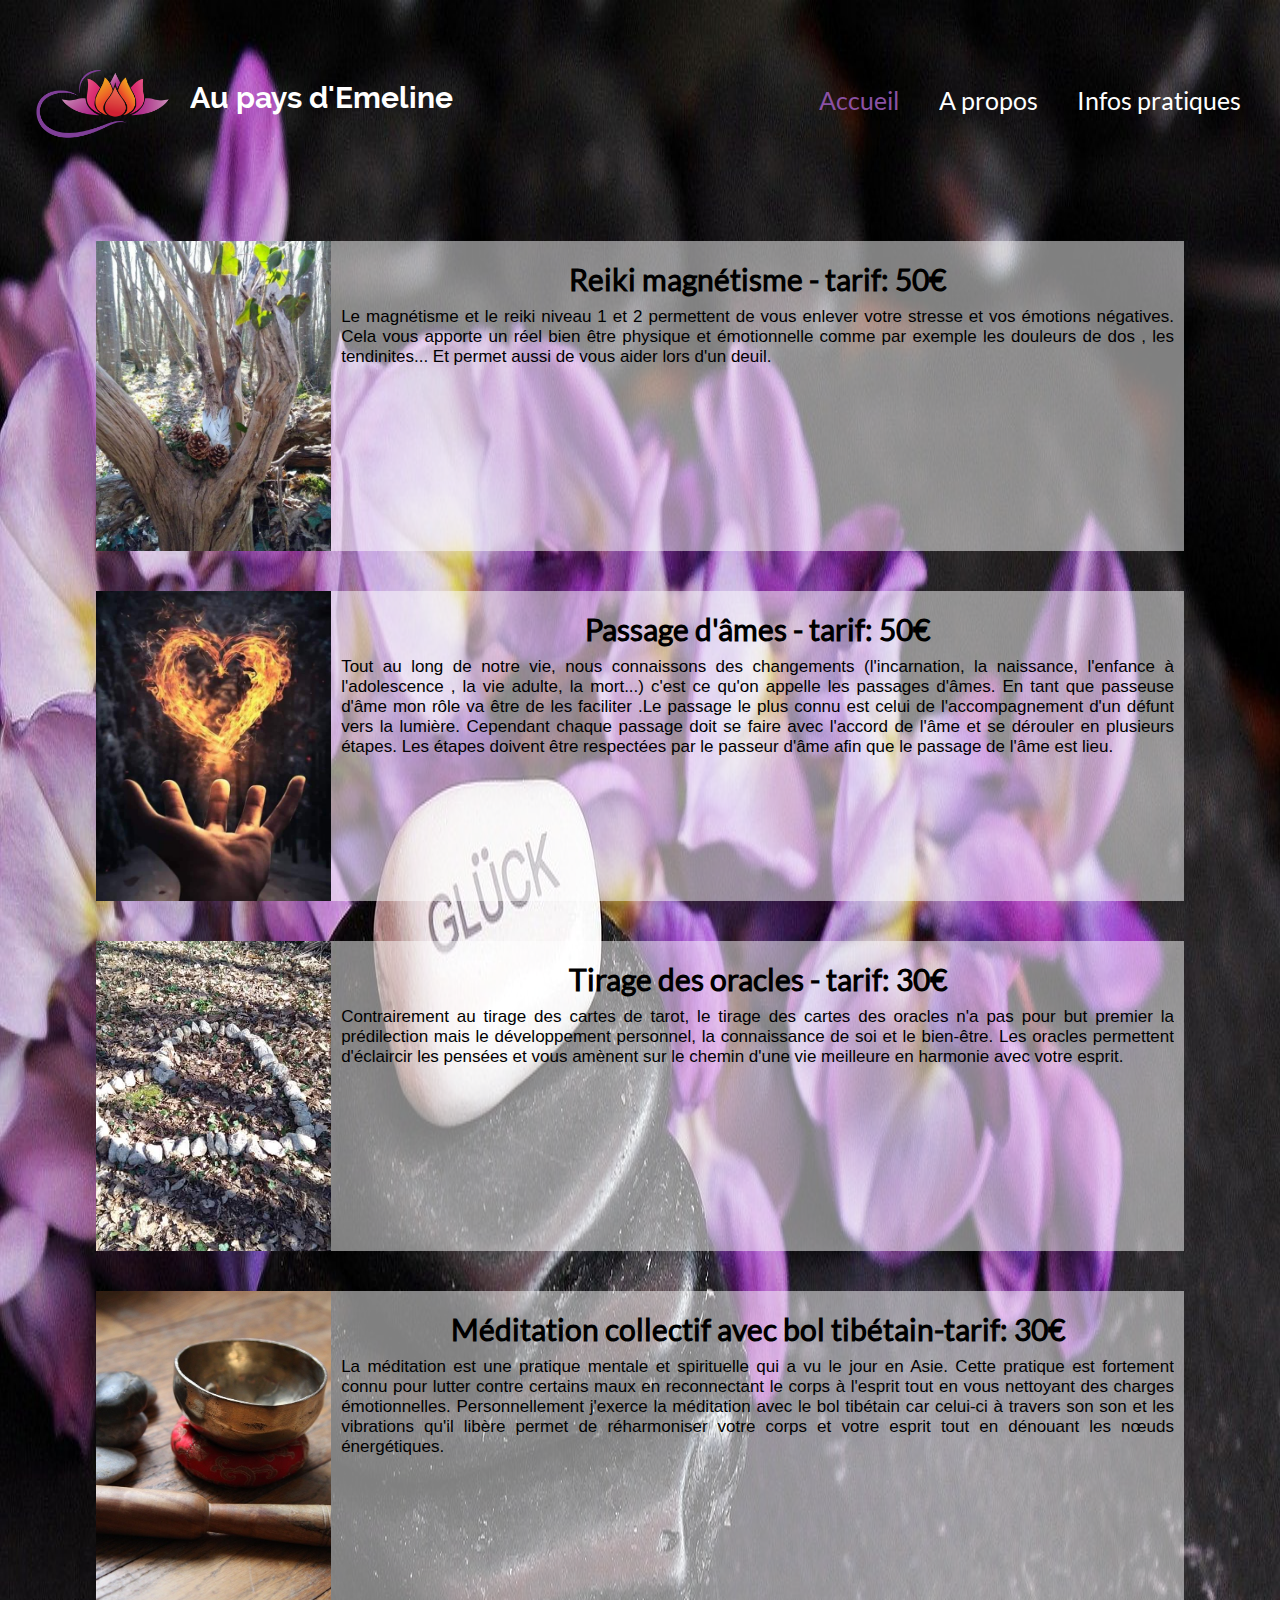
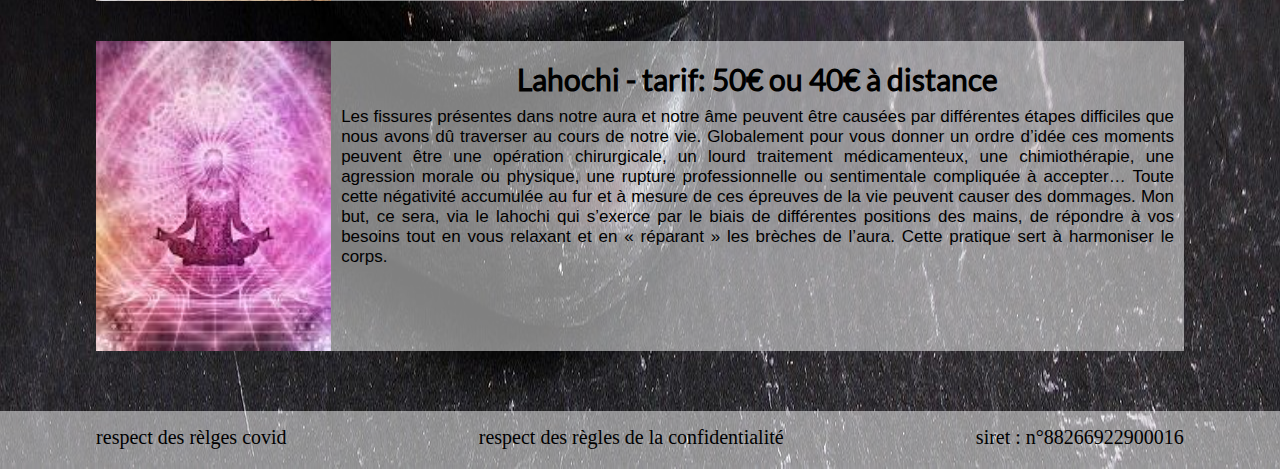
<file: index.html>
<!DOCTYPE html>
<html lang="fr"> 
    <head>
        <meta charset="utf-8"/>
        <meta name="viewport" content="width=device-width, initial-scale=1">
        <link rel="stylesheet" href="sass/css/style.css">
        
        <title>Accueil</title>
    </head>
    <body>
    <div class="wrapper">
        <header>
                <div class="logo">
                    <a  href="#"><img src="image/lotus-flower.png" alt="logo"></a>
                   <a href="#"> <h1>Au pays d'Emeline</h1></a>
                </div>
                
            
            <nav>
                <ul>
                    <li><a class="pageact" href="#">Accueil</a></li>
                    <li><a href="pages/a_propos.html">A propos</a> </li>
                    <li><a href="pages/infos_pratiques.html">Infos pratiques</a></li>
                </ul>
            </nav>
        </header>
        <main>
            <div class="mass">
                <div class="tarif"><img class="pho" src="image/foret.jpg" alt=""><div class="texte"><h1> Reiki magnétisme - tarif: 50€ </h1><p>Le magnétisme et le reiki niveau 1 et 2 permettent de vous enlever votre stresse et vos émotions négatives. Cela vous apporte un réel bien être physique et émotionnelle comme par exemple les douleurs de dos , les tendinites... Et permet aussi de vous aider lors d'un deuil.  </p></div></div>
                <div class="tarif"><img src="image/fireheart.jpg" alt=""><div class="texte"><h1>Passage d'âmes - tarif: 50€</h1><p>Tout au long de notre vie, nous connaissons des changements (l'incarnation, la naissance, l'enfance à l'adolescence , la vie adulte, la mort...) c'est ce qu'on appelle les passages d'âmes. En tant que passeuse d'âme mon rôle va être de les faciliter .Le passage le plus connu est celui de l'accompagnement d'un défunt vers la lumière. Cependant chaque passage doit se faire avec l'accord de l'âme et se dérouler en plusieurs étapes. Les étapes doivent être respectées par le passeur d'âme afin que le passage de l'âme est lieu.</p></div></div>
                <div class="tarif"><img src="image/stoneheart.jpg" alt=""><div class="texte"><h1>Tirage des oracles - tarif: 30€</h1><p>Contrairement au tirage des cartes de tarot, le tirage des cartes des oracles n'a pas pour but premier la prédilection mais le développement personnel, la connaissance de soi et le bien-être. Les oracles permettent d'éclaircir les pensées et vous amènent sur le chemin d'une vie meilleure en harmonie avec votre esprit.</p></div></div>
                <div class="tarif"><img src="image/bol.jpg" alt=""><div class="texte"><h1>Méditation collectif avec bol tibétain-tarif: 30€</h1><p>La méditation est une pratique mentale et spirituelle qui a vu le jour en Asie. Cette pratique est fortement connu pour lutter contre certains maux en reconnectant le corps à l'esprit tout en vous nettoyant des charges émotionnelles. Personnellement j'exerce la méditation avec le bol tibétain car celui-ci à travers son son et les vibrations qu'il libère permet de réharmoniser votre corps et votre esprit tout en dénouant les nœuds énergétiques.</p></div></div>
                <div class="tarif"><img src="image/lahochi.jpg" alt=""><div class="texte"><h1>Lahochi - tarif: 50€ ou 40€ à distance</h1><p>Les fissures présentes dans notre aura et notre âme peuvent être causées par différentes étapes difficiles que nous avons dû traverser au cours de notre vie. Globalement pour vous donner un ordre d’idée ces moments peuvent être une opération chirurgicale, un lourd traitement médicamenteux, une chimiothérapie, une agression morale ou physique, une rupture professionnelle ou sentimentale compliquée à accepter… Toute cette négativité accumulée au fur et à mesure de ces épreuves de la vie peuvent causer des dommages. Mon but, ce sera, via le lahochi qui s’exerce par le biais de différentes positions des mains, de répondre à vos besoins tout en vous relaxant et en « réparant » les brèches de l’aura. Cette pratique sert à harmoniser le corps.</p></div></div>
                <!-- <div class="tarif"><img src="image/chaman.jpg" alt=""><div class="texte"><h1> Méditation par le tambour chamanique - tarif: 30€</h1><p>Dans la tradition chamanique, le son du tambour a une place importante puisque celui-ci va accompagner le chamane afin qu’il rentre en contact avec le monde des esprits. -->


                    <!-- Méditer au rythme du son du tambour va vous permettre de rentrer dans un état de transe et me permettre d’explorer des zones de votre cerveau qui sont jusqu’alors silencieuses. Par ces séances de méditation dirigées par le tambour chamanique je vais vous libérer des émotions qui vous sont dures à supporter et qui viennent entraver l’harmonisation de votre esprit et votre bien-être. À travers les séances de méditation, je vais vous permettre de vous reconnecter avec vous-même en favorisant l’ouverture de vos différents méridiens et chakras énergétiques corporels.</p></div></div>

                    Méditer au rythme du son du tambour va vous permettre de rentrer dans un état de transe et me permettre d’explorer des zones de votre cerveau qui sont jusqu’alors silencieuses. Par ces séances de méditation dirigées par le tambour chamanique je vais vous libérer des émotions qui vous sont dures à supporter et qui viennent entraver l’harmonisation de votre esprit et votre bien-être. À travers les séances de méditation, je vais vous permettre de vous reconnecter avec vous-même en favorisant l’ouverture de vos différents méridiens et chakras énergétiques corporels.</p></div></div>-->               
               
            </div>
           
        </main>
        <footer>
            <div>respect des rèlges covid</div>
            <div>respect des règles de la confidentialité</div>
            <div>siret : n°88266922900016</div>
        </footer>
    </div>    
    </body>
</file>
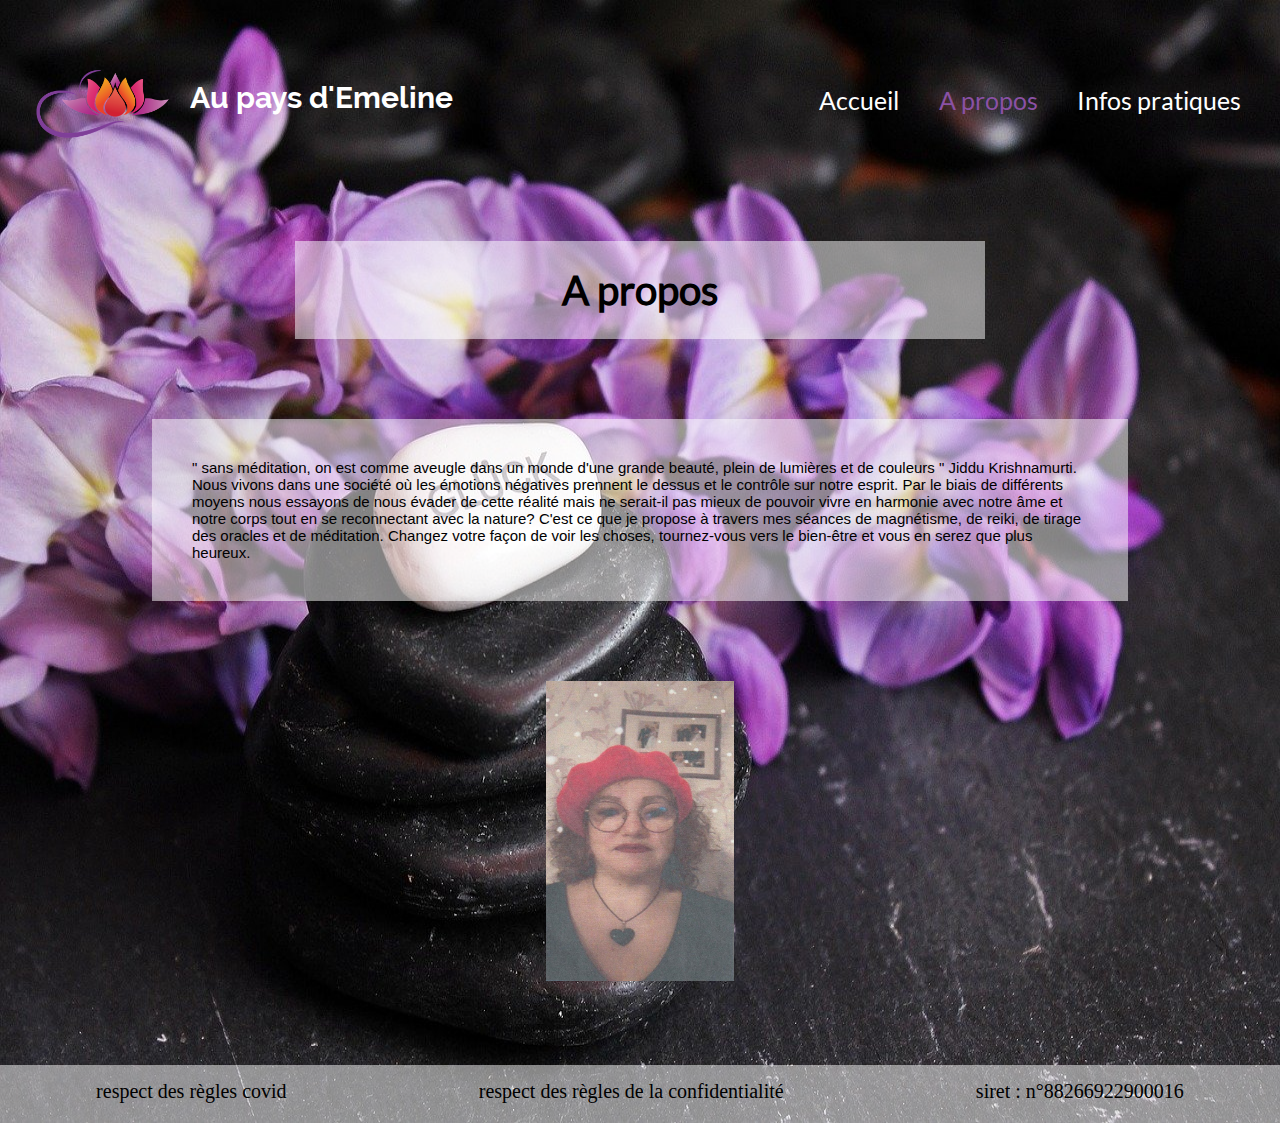
<file: pages/a_propos.html>
<!DOCTYPE html>
<html lang="fr">
<head>
    <meta charset="UTF-8">
    <meta http-equiv="X-UA-Compatible" content="IE=edge">
    <meta name="viewport" content="width=device-width, initial-scale=1.0">
    <link rel="stylesheet" href="../sass/css/style.css">
    <title> À propos</title>
</head>
<body>
    <div class="wrapper">
        <header>
            <div class="logo">
                <a href="../index.html"><img src="../image/lotus-flower.png" alt="logo"></a>
               <a href="../index.html"> <h1>Au pays d'Emeline</h1></a>
            </div>
            <nav>
                <ul>
                    <li><a href="../index.html">Accueil</a></li>
                    <li><a class="pageact" href="#"> A propos</a> </li>
                    <li><a href="infos_pratiques.html">Infos pratiques</a></li>
                </ul>
            </nav>
        </header>
        <main>
            <div class="propos">
                <div class="propos-title">
                    <h1>A propos</h1>
                </div>
                <div class="resume">
                    <p>" sans méditation, on est comme aveugle dans un monde d'une grande beauté, plein de lumières et de couleurs " Jiddu Krishnamurti. Nous vivons dans une société où les émotions négatives prennent le dessus et le contrôle sur notre esprit. Par le biais de différents moyens nous essayons de nous évader de cette réalité mais ne serait-il pas mieux de pouvoir vivre en harmonie avec notre âme et notre corps tout en se reconnectant avec la nature? C'est ce que je propose à travers mes séances de magnétisme, de reiki, de tirage des oracles et de méditation. Changez votre façon de voir les choses, tournez-vous vers le bien-être et vous en serez que plus heureux. </p>
                </div>
                <div class="photo">
                    <img src="../image/mur.jpg" alt="muriel">
                </div>

            </div>
        </main>
        <footer>
            <div>respect des règles covid</div>
            <div>respect des règles de la confidentialité</div>
            <div>siret : n°88266922900016</div>
        </footer>
    </div>    
</body>
</html>
</file>
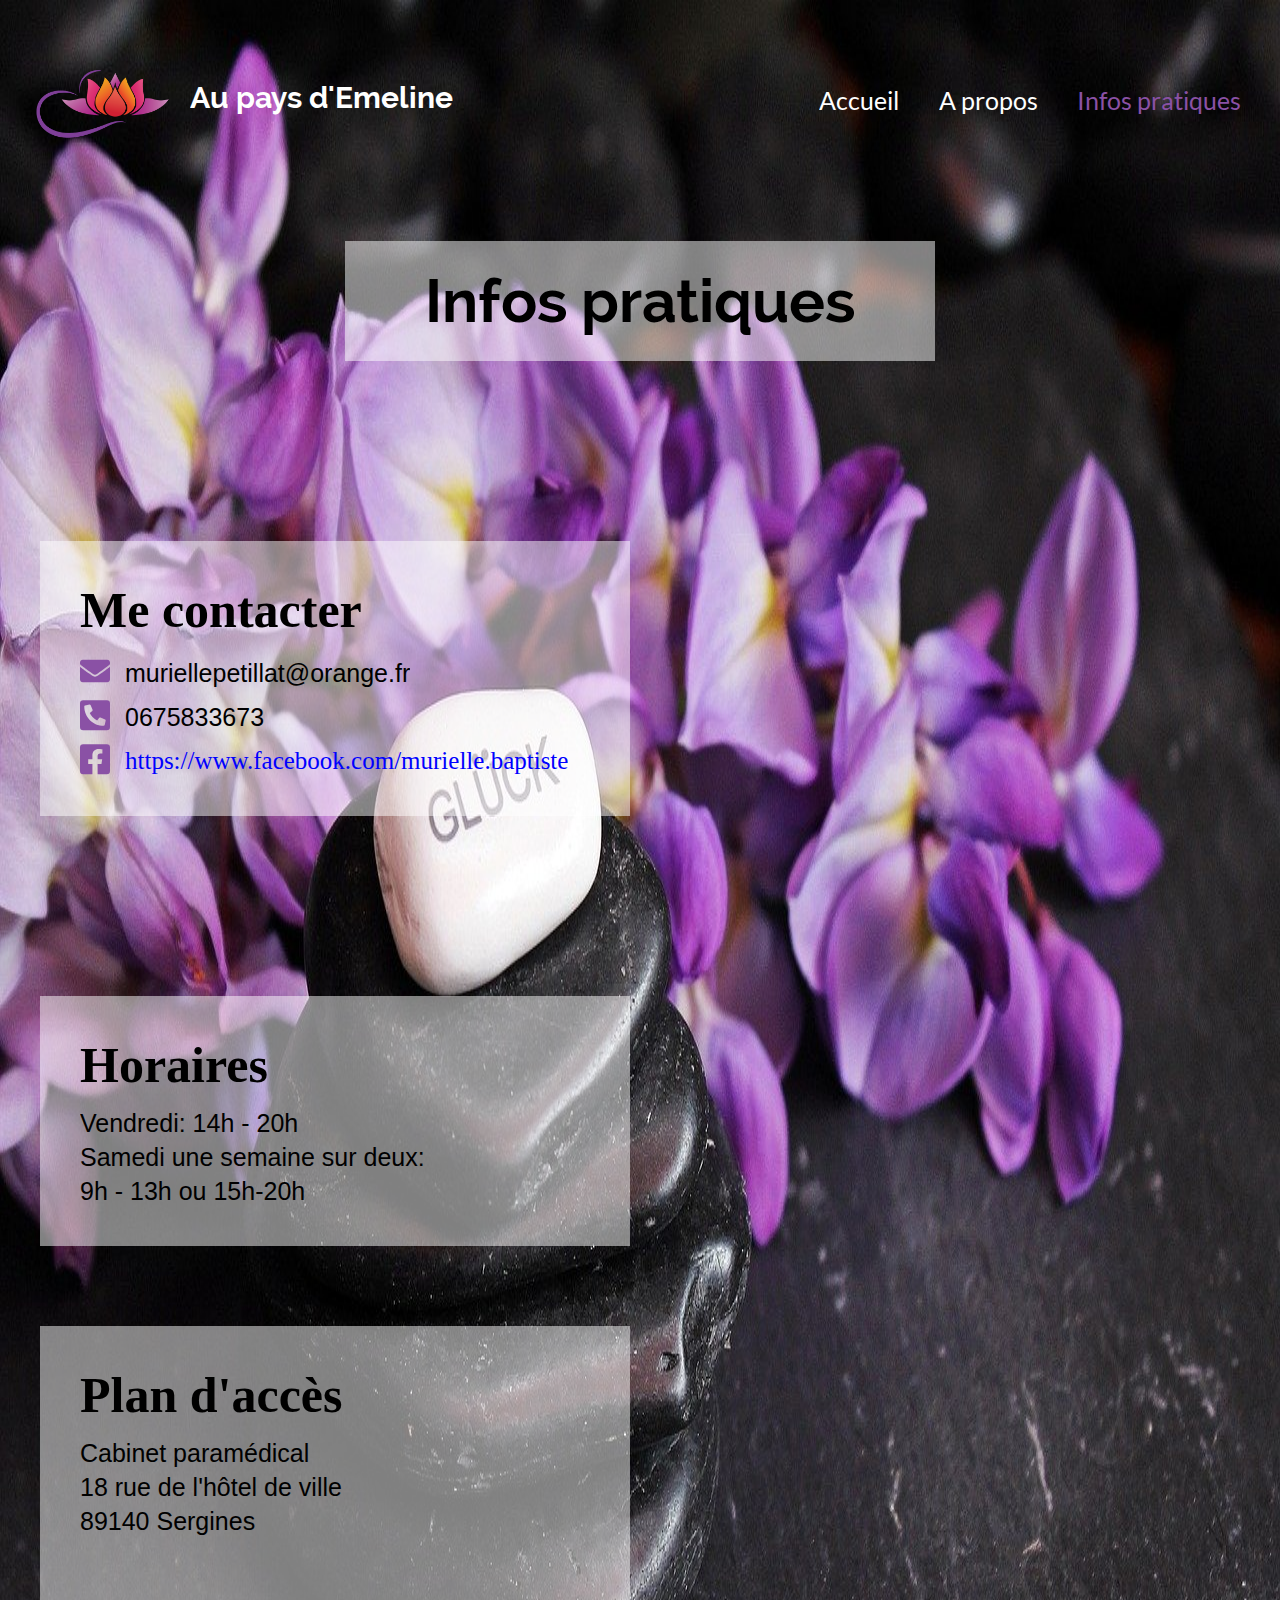
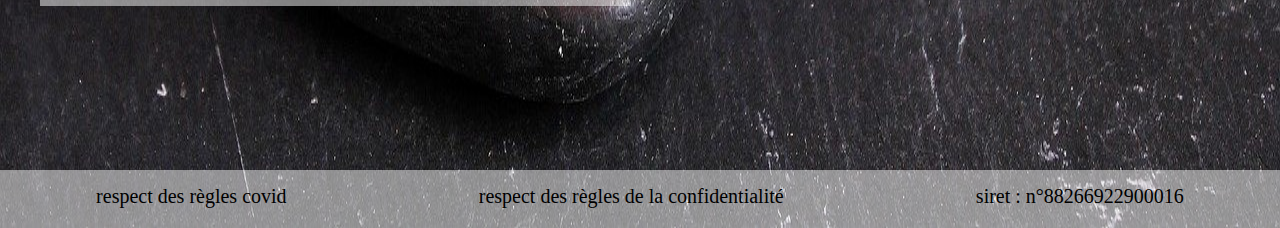
<file: pages/infos_pratiques.html>
<!DOCTYPE html>
<html lang="fr">
<head>
    <meta charset="UTF-8">
    <meta http-equiv="X-UA-Compatible" content="IE=edge">
    <meta name="viewport" content="width=device-width, initial-scale=1.0">
    <link rel="stylesheet" href="../sass/css/style.css">
    <title>Infos pratiques</title>
</head>
<body>
    <div class="wrapper">
        <header>
            <div class="logo">
                <a href="../index.html"><img src="../image/lotus-flower.png" alt="logo"></a>
               <a href="../index.html"> <h1>Au pays d'Emeline</h1></a>
            </div>
            <nav>
                <ul>
                    <li><a href="../index.html">Accueil</a></li>
                    <li><a href="a_propos.html"> A propos</a> </li>
                    <li><a class="pageact" href="#">Infos pratiques</a></li>
                </ul>
            </nav>
        </header>
        <main>
            <div class="infos">
                <div class="title">
                    <h1>Infos pratiques</h1>
                </div>
                <div class="contact">
                    <h2>Me contacter</h2>
                    <div class="com"><svg aria-hidden="true" focusable="false" data-prefix="fas" data-icon="envelope" class="svg-inline--fa fa-envelope fa-w-16 ico" role="img" xmlns="http://www.w3.org/2000/svg" viewBox="0 0 512 512"><path fill="#8a51a5" d="M502.3 190.8c3.9-3.1 9.7-.2 9.7 4.7V400c0 26.5-21.5 48-48 48H48c-26.5 0-48-21.5-48-48V195.6c0-5 5.7-7.8 9.7-4.7 22.4 17.4 52.1 39.5 154.1 113.6 21.1 15.4 56.7 47.8 92.2 47.6 35.7.3 72-32.8 92.3-47.6 102-74.1 131.6-96.3 154-113.7zM256 320c23.2.4 56.6-29.2 73.4-41.4 132.7-96.3 142.8-104.7 173.4-128.7 5.8-4.5 9.2-11.5 9.2-18.9v-19c0-26.5-21.5-48-48-48H48C21.5 64 0 85.5 0 112v19c0 7.4 3.4 14.3 9.2 18.9 30.6 23.9 40.7 32.4 173.4 128.7 16.8 12.2 50.2 41.8 73.4 41.4z"></path></svg><p>muriellepetillat@orange.fr</p></div>
                    <div class="com"><svg aria-hidden="true" focusable="false" data-prefix="fas" data-icon="phone-square-alt" class="svg-inline--fa fa-phone-square-alt fa-w-14 ico" role="img" xmlns="http://www.w3.org/2000/svg" viewBox="0 0 448 512"><path fill="#8a51a5" d="M400 32H48A48 48 0 0 0 0 80v352a48 48 0 0 0 48 48h352a48 48 0 0 0 48-48V80a48 48 0 0 0-48-48zm-16.39 307.37l-15 65A15 15 0 0 1 354 416C194 416 64 286.29 64 126a15.7 15.7 0 0 1 11.63-14.61l65-15A18.23 18.23 0 0 1 144 96a16.27 16.27 0 0 1 13.79 9.09l30 70A17.9 17.9 0 0 1 189 181a17 17 0 0 1-5.5 11.61l-37.89 31a231.91 231.91 0 0 0 110.78 110.78l31-37.89A17 17 0 0 1 299 291a17.85 17.85 0 0 1 5.91 1.21l70 30A16.25 16.25 0 0 1 384 336a17.41 17.41 0 0 1-.39 3.37z"></path></svg><p>0675833673</p></div>
                    <div class="com"><svg aria-hidden="true" focusable="false" data-prefix="fab" data-icon="facebook-square" class="svg-inline--fa fa-facebook-square fa-w-14 ico" role="img" xmlns="http://www.w3.org/2000/svg" viewBox="0 0 448 512"><path fill="#8a51a5" d="M400 32H48A48 48 0 0 0 0 80v352a48 48 0 0 0 48 48h137.25V327.69h-63V256h63v-54.64c0-62.15 37-96.48 93.67-96.48 27.14 0 55.52 4.84 55.52 4.84v61h-31.27c-30.81 0-40.42 19.12-40.42 38.73V256h68.78l-11 71.69h-57.78V480H400a48 48 0 0 0 48-48V80a48 48 0 0 0-48-48z"></path></svg><a href="https://www.facebook.com/murielle.baptiste">https://www.facebook.com/murielle.baptiste</a></div>
                </div>
                <div class="hours">
                    <h2>Horaires</h2>
                    <p>Vendredi: 14h - 20h</p>
                    <p>Samedi une semaine sur deux: </p>
                    <p> 9h - 13h ou 15h-20h</p>
                </div>  
                <div class="acces">
                    <div class="address">
                        <h2>Plan d'accès</h2>
                        <p> Cabinet paramédical  </p>
                        <p>18 rue de l'hôtel de ville</p>
                        <p>89140 Sergines</p>
                    </div>
                     <div class="map">
                         <iframe  class="plan" src="https://www.google.com/maps/embed?pb=!1m18!1m12!1m3!1d2651.8688180577506!2d3.2585207156455387!3d48.34382674475223!2m3!1f0!2f0!3f0!3m2!1i1024!2i768!4f13.1!3m3!1m2!1s0x47ef162d4131f947%3A0x6030a91fe0fd1b8d!2s18%20Rue%20de%20L&#39;Hotel%20de%20Ville%2C%2089140%20Sergines!5e0!3m2!1sfr!2sfr!4v1619101275786!5m2!1sfr!2sfr" width="400" height="200" style="border:0;" allowfullscreen="" loading="lazy"></iframe>
                    </div>
                    
                </div>
                
            </div>
        </main>
        <footer>
            <div>respect des règles covid</div>
            <div>respect des règles de la confidentialité</div>
            <div>siret : n°88266922900016</div>
        </footer>
    </div>    
</body>
</html>
</file>
<file: sass/css/style.css>
* {
  margin: 0;
  padding: 0;
  overflow-x: hidden;
}

body {
  background: url("../../image/background.jpeg") no-repeat;
  background-size: 100% 100%;
}

@font-face {
  font-family: "Roboto";
  src: url("../css/roboto/Roboto-Regular.ttf");
}
@font-face {
  font-family: "Raleway";
  src: url("../css/Raleway/Raleway-Bold.ttf");
}
@font-face {
  font-family: "Montserrat";
  src: url("../css/Montserrat/Montserrat-Regular.ttf");
}
@font-face {
  font-family: "Lato";
  src: url("../css/Lato/Lato-Regular.ttf");
}
.wrapper {
  width: 100%;
}

header {
  width: 100%;
  display: flex;
  color: white;
}
@media all and (min-width: 320px) {
  header {
    margin-top: 40px;
    flex-direction: column;
  }
}
@media all and (min-width: 768px) {
  header {
    flex-direction: row;
    justify-content: space-between;
  }
}
@media all and (min-width: 320px) {
  header img {
    width: 90px;
  }
}
@media all and (min-width: 768px) {
  header img {
    margin-left: 20px;
    width: 100px;
  }
}
@media all and (min-width: 1024px) {
  header img {
    width: 170px;
  }
}
@media all and (min-width: 1440px) {
  header img {
    width: 220px;
  }
}

@media all and (min-width: 320px) {
  .logo {
    align-self: center;
    display: flex;
  }
}
@media all and (min-width: 768px) {
  .logo {
    align-self: flex-start;
  }
}
@media all and (min-width: 320px) {
  .logo h1 {
    font-size: 25px;
    margin-top: 15px;
    font-family: "Raleway";
  }
}
@media all and (min-width: 375px) {
  .logo h1 {
    font-size: 30px;
    margin-top: 10px;
  }
}
@media all and (min-width: 425px) {
  .logo h1 {
    font-size: 35px;
    margin-top: 10px;
  }
}
@media all and (min-width: 768px) {
  .logo h1 {
    font-size: 25px;
    margin-top: 20px;
  }
}
@media all and (min-width: 1024px) {
  .logo h1 {
    margin-top: 40px;
    font-size: 30px;
  }
}
@media all and (min-width: 1440px) {
  .logo h1 {
    font-size: 45px;
  }
}

a {
  text-decoration: none;
  color: white;
}

@media all and (min-width: 320px) {
  nav {
    width: 300px;
    align-self: center;
    margin-top: 10px;
  }
}
@media all and (min-width: 425px) {
  nav {
    width: 400px;
  }
}
@media all and (min-width: 768px) {
  nav {
    width: 350px;
    margin-top: 10px;
    align-self: flex-start;
  }
}
@media all and (min-width: 1024px) {
  nav {
    width: 500px;
    margin-top: 30px;
  }
}
@media all and (min-width: 1440px) {
  nav {
    width: 700px;
    margin-top: 40px;
  }
}

ul {
  display: flex;
}
@media all and (min-width: 320px) {
  ul {
    flex-direction: row;
    justify-content: space-evenly;
    text-align: center;
    margin-left: 20px;
    font-size: 15px;
    margin-top: 15px;
    font-family: "Lato";
  }
}
@media all and (min-width: 375px) {
  ul {
    font-size: 15px;
  }
}
@media all and (min-width: 425px) {
  ul {
    font-size: 20px;
    margin-top: 15px;
    margin-left: 25px;
  }
}
@media all and (min-width: 768px) {
  ul {
    margin-left: 0px;
    font-size: 18px;
  }
}
@media all and (min-width: 1024px) {
  ul {
    font-size: 25px;
  }
}
@media all and (min-width: 1440px) {
  ul {
    font-size: 30px;
  }
}
ul a:hover {
  color: #8a51a5;
}

.pageact {
  color: #8a51a5;
}

main {
  display: flex;
  justify-content: center;
}

.mass {
  justify-self: center;
  display: flex;
  flex-direction: column;
  margin: 40px 0 60px 0;
}
@media all and (min-width: 320px) {
  .mass {
    width: 85%;
  }
}

.tarif {
  background-color: #FFFFFF80;
  display: flex;
  flex-direction: row;
  margin-top: 40px;
}
@media all and (min-width: 320px) {
  .tarif {
    height: 220px;
  }
}
@media all and (min-width: 425px) {
  .tarif {
    height: 175px;
  }
}
@media all and (min-width: 768px) {
  .tarif {
    height: 285px;
  }
}
@media all and (min-width: 1024px) {
  .tarif {
    height: 310px;
  }
}
@media all and (min-width: 1440px) {
  .tarif {
    height: 340px;
  }
}
@media all and (min-width: 320px) {
  .tarif img {
    display: none;
  }
}
@media all and (min-width: 768px) {
  .tarif img {
    height: 285px;
    width: 300px;
    display: flex;
  }
}
@media all and (min-width: 1024px) {
  .tarif img {
    height: 310px;
  }
}
@media all and (min-width: 1440px) {
  .tarif img {
    height: 340px;
    width: 360px;
  }
}

.texte {
  width: 100%;
  margin-left: 0px;
  text-align: center;
  display: flex;
  flex-direction: column;
  align-content: center;
}
.texte h1 {
  margin: 20px 0 10px 0;
  font-family: "Lato";
}
@media all and (min-width: 320px) {
  .texte h1 {
    font-size: 12px;
  }
}
@media all and (min-width: 768px) {
  .texte h1 {
    font-size: 20px;
  }
}
@media all and (min-width: 1024px) {
  .texte h1 {
    font-size: 30px;
  }
}
@media all and (min-width: 1440px) {
  .texte h1 {
    font-size: 40px;
  }
}
.texte p {
  margin: 0 10px 0 10px;
  text-align: justify;
}
@media all and (min-width: 320px) {
  .texte p {
    font-size: 10px;
  }
}
@media all and (min-width: 768px) {
  .texte p {
    font-size: 15px;
  }
}
@media all and (min-width: 1024px) {
  .texte p {
    font-size: 17px;
  }
}
@media all and (min-width: 1440px) {
  .texte p {
    font-size: 22px;
  }
}

img {
  object-fit: cover;
}

p {
  font-family: Arial, Helvetica, sans-serif;
}

.propos {
  width: 100%;
  display: flex;
  flex-direction: column;
  align-content: center;
  margin-top: 80px;
  margin-bottom: 80px;
}

.propos-title {
  background-color: #FFFFFF80;
  font-family: "Lato";
  text-align: center;
  align-self: center;
  padding: 25px 25px 25px 25px;
}
@media all and (min-width: 320px) {
  .propos-title {
    width: 50%;
    font-size: 20px;
  }
}

.resume {
  background-color: #FFFFFF80;
  margin-top: 80px;
  align-self: center;
  padding: 40px 40px 40px 40px;
  font-size: 20px;
}
@media all and (min-width: 320px) {
  .resume {
    width: 70%;
    font-size: 15px;
  }
}

.photo {
  margin-top: 80px;
  align-self: center;
}
@media all and (min-width: 320px) {
  .photo img {
    height: 200px;
  }
}
@media all and (min-width: 768px) {
  .photo img {
    height: 300px;
  }
}

.infos {
  width: 100%;
  display: flex;
  flex-direction: column;
  margin-top: 80px;
}
@media all and (min-width: 1024px) {
  .infos {
    margin-bottom: 80px;
  }
}
@media all and (min-width: 1440px) {
  .infos {
    margin-bottom: 160px;
  }
}
.infos h2 {
  margin-bottom: 15px;
}
@media all and (min-width: 320px) {
  .infos h2 {
    font-size: 30px;
  }
}
@media all and (min-width: 768px) {
  .infos h2 {
    font-size: 45px;
  }
}
@media all and (min-width: 1024px) {
  .infos h2 {
    font-size: 50px;
  }
}
@media all and (min-width: 1440px) {
  .infos h2 {
    font-size: 70px;
  }
}
@media all and (min-width: 320px) {
  .infos p {
    font-size: 10px;
  }
}
@media all and (min-width: 375px) {
  .infos p {
    font-size: 12px;
  }
}
@media all and (min-width: 425px) {
  .infos p {
    font-size: 16px;
  }
}
@media all and (min-width: 768px) {
  .infos p {
    font-size: 25px;
  }
}
@media all and (min-width: 1440px) {
  .infos p {
    font-size: 30px;
  }
}

.title {
  background-color: #FFFFFF80;
  align-self: center;
  text-align: center;
  font-family: "Raleway";
  padding: 25px 25px 25px 25px;
}
@media all and (min-width: 320px) {
  .title {
    width: 250px;
    font-size: 15px;
  }
}
@media all and (min-width: 375px) {
  .title {
    width: 310px;
  }
}
@media all and (min-width: 425px) {
  .title {
    width: 360px;
  }
}
@media all and (min-width: 768px) {
  .title {
    font-size: 25px;
    width: 540px;
  }
}
@media all and (min-width: 1024px) {
  .title {
    font-size: 30px;
  }
}
@media all and (min-width: 1440px) {
  .title {
    font-size: 50px;
    width: 800px;
  }
}

.contact, .hours {
  background-color: #FFFFFF80;
  padding: 40px 40px 40px 40px;
}
@media all and (min-width: 320px) {
  .contact, .hours {
    width: 225px;
    margin-left: 8px;
    margin-top: 80px;
  }
}
@media all and (min-width: 375px) {
  .contact, .hours {
    width: 280px;
  }
}
@media all and (min-width: 425px) {
  .contact, .hours {
    width: 330px;
  }
}
@media all and (min-width: 768px) {
  .contact, .hours {
    margin-left: 90px;
    width: 510px;
  }
}
@media all and (min-width: 1024px) {
  .contact, .hours {
    margin-left: 40px;
    margin-top: 180px;
  }
}
@media all and (min-width: 1440px) {
  .contact, .hours {
    width: 650px;
  }
}
.contact a, .hours a {
  color: blue;
}
@media all and (min-width: 320px) {
  .contact a, .hours a {
    margin-top: 5px;
    font-size: 10px;
  }
}
@media all and (min-width: 375px) {
  .contact a, .hours a {
    font-size: 13px;
  }
}
@media all and (min-width: 425px) {
  .contact a, .hours a {
    font-size: 16px;
  }
}
@media all and (min-width: 768px) {
  .contact a, .hours a {
    font-size: 25px;
  }
}
.contact a:hover, .hours a:hover {
  text-decoration: underline;
}

.com {
  display: flex;
  margin-top: 10px;
}
@media all and (min-width: 320px) {
  .com p {
    margin-top: 5px;
    font-size: 12px;
  }
}
@media all and (min-width: 375px) {
  .com p {
    font-size: 13px;
  }
}
@media all and (min-width: 425px) {
  .com p {
    font-size: 16px;
  }
}
@media all and (min-width: 768px) {
  .com p {
    font-size: 25px;
  }
}

@media all and (min-width: 320px) {
  .ico {
    width: 15px;
    margin-right: 15px;
  }
}
@media all and (min-width: 375px) {
  .ico {
    width: 20px;
  }
}
@media all and (min-width: 768px) {
  .ico {
    width: 30px;
  }
}

.acces {
  margin-top: 80px;
  width: 100%;
  display: flex;
}
@media all and (min-width: 320px) {
  .acces {
    flex-direction: column;
  }
}
@media all and (min-width: 1024px) {
  .acces {
    margin-left: 40px;
    flex-direction: row;
  }
}

@media all and (min-width: 320px) {
  .hours p {
    margin-top: 5px;
    font-size: 12px;
  }
}
@media all and (min-width: 375px) {
  .hours p {
    font-size: 13px;
  }
}
@media all and (min-width: 425px) {
  .hours p {
    font-size: 16px;
  }
}
@media all and (min-width: 768px) {
  .hours p {
    font-size: 25px;
  }
}

.address {
  background-color: #FFFFFF80;
  padding: 40px 40px 40px 40px;
}
@media all and (min-width: 320px) {
  .address {
    margin-left: 8px;
    width: 225px;
    margin-bottom: 80px;
  }
}
@media all and (min-width: 375px) {
  .address {
    width: 280px;
  }
}
@media all and (min-width: 425px) {
  .address {
    width: 330px;
  }
}
@media all and (min-width: 768px) {
  .address {
    margin-left: 90px;
    width: 510px;
  }
}
@media all and (min-width: 1024px) {
  .address {
    height: 200px;
    margin-left: 0px;
  }
}
@media all and (min-width: 1440px) {
  .address {
    width: 650px;
  }
}
@media all and (min-width: 320px) {
  .address p {
    margin-top: 5px;
    font-size: 12px;
  }
}
@media all and (min-width: 375px) {
  .address p {
    font-size: 13px;
  }
}
@media all and (min-width: 425px) {
  .address p {
    font-size: 16px;
  }
}
@media all and (min-width: 768px) {
  .address p {
    font-size: 25px;
  }
}

@media all and (min-width: 320px) {
  .map {
    margin-bottom: 80px;
    margin-left: 8px;
    width: 300px;
  }
}
@media all and (min-width: 375px) {
  .map {
    width: 360px;
  }
}
@media all and (min-width: 425px) {
  .map {
    width: 410px;
  }
}
@media all and (min-width: 768px) {
  .map {
    margin-left: 90px;
    width: 600px;
  }
}
@media all and (min-width: 1024px) {
  .map {
    margin-left: 15px;
  }
}
@media all and (min-width: 1440px) {
  .map {
    margin-left: 160px;
    width: 560px;
  }
}

@media all and (min-width: 425px) {
  .plan {
    width: 410px;
  }
}
@media all and (min-width: 768px) {
  .plan {
    width: 590px;
  }
}
@media all and (min-width: 1024px) {
  .plan {
    height: 280px;
  }
}
@media all and (min-width: 1440px) {
  .plan {
    width: 560px;
    height: 275px;
  }
}

footer {
  background-color: #FFFFFF80;
  width: 100%;
  display: flex;
  justify-content: space-around;
}
@media all and (min-width: 320px) {
  footer {
    font-size: 15px;
    flex-direction: column;
    align-items: center;
    padding-bottom: 20px;
  }
}
@media all and (min-width: 768px) {
  footer {
    font-size: 15px;
    flex-direction: row;
  }
}
@media all and (min-width: 1024px) {
  footer {
    font-size: 20px;
  }
}
@media all and (min-width: 1440px) {
  footer {
    font-size: 25px;
    padding-bottom: 40px;
  }
}
footer div {
  margin-top: 15px;
}

/*# sourceMappingURL=style.css.map */
</file>
